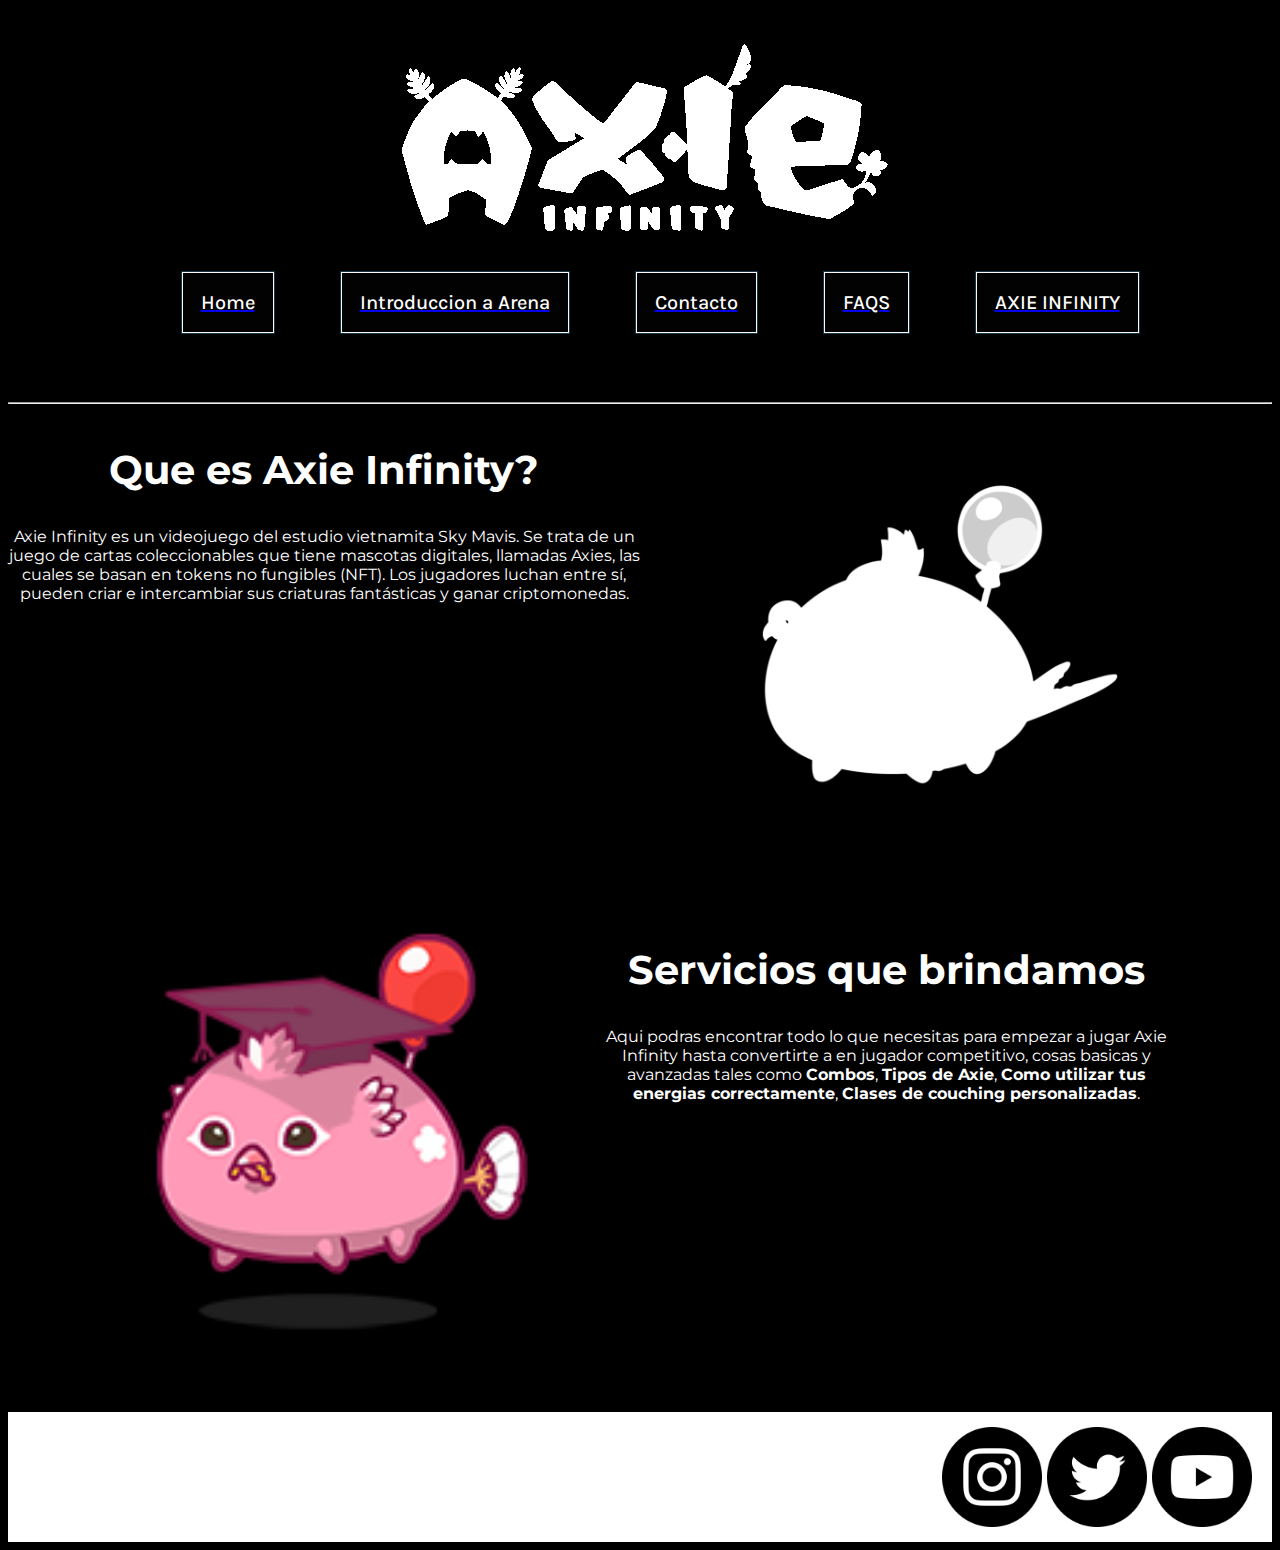
<file: index.html>
<!DOCTYPE html>
<html lang="en">
<head>
    <meta charset="UTF-8">
    <meta http-equiv="X-UA-Compatible" content="IE=edge">
    <meta name="viewport" content="width=device-width, initial-scale=1.0">
    
    <!-- Google Fonts-->

    <link rel="preconnect" href="https://fonts.googleapis.com">
    <link rel="preconnect" href="https://fonts.gstatic.com" crossorigin>
    <link href="https://fonts.googleapis.com/css2?family=Montserrat:wght@300&display=swap" rel="stylesheet">

    <link rel="preconnect" href="https://fonts.googleapis.com">
    <link rel="preconnect" href="https://fonts.gstatic.com" crossorigin>
    <link href="https://fonts.googleapis.com/css2?family=Karla:wght@500&display=swap" rel="stylesheet"> 
    
    <!-- Main CSS -->
    <link rel="stylesheet" href="./css/main.css">
    <title>Axie Infinity Academy Clase02</title>
    
</head>


<body>
    <nav>
        <div>
            <div class="linea2">
            <a href="./index.html">
               <img  src="./public/img/logo.png" alt="banner de axie" id="banner"> </img>
            </a>
            </div>
         
        
            <div>
                <ul class="linea"> <!-- Menu de Navegacion -->

                <li class="linea">
                    <a href="index.html"><div class="boton">Home</div></a>
                </li>
            

                <li class="linea">
                    <a href="pages/axietype.html"><div class="boton"> Introduccion a Arena</div></a> <!-- Introduccion a Batallas -->
                </li>  



                <li class="linea"> 
                    <a href="./pages/contacto.html"><div class="boton">Contacto</div></a>
                </li>



                <li class="linea">
                    <a href="./pages/faqs.html"><div class="boton">FAQS</div></a>
                </li>



                <li class="linea">
                    <a href="https://axieinfinity.com/" target="_blank"><div class="boton">AXIE INFINITY</div></a> <!-- Enlace seguro a la descarga -->
                </li>
                </ul>

             </div>
        </div>   

    </nav>

<hr>



<main> 
    <div id=header> 
        <div> 
            <h2>Que es Axie Infinity?</h2>

            <p>Axie Infinity es un videojuego del estudio vietnamita Sky Mavis. Se trata de un juego de cartas coleccionables que tiene mascotas digitales, llamadas Axies, las cuales se basan en tokens no fungibles (NFT). Los jugadores luchan entre sí, pueden criar e intercambiar sus criaturas fantásticas y ganar criptomonedas.</p>
        
        </div>
        <img src="./public/img/ballon.png"> 
    </div>



<div id=header2> 

    <img src="public/img/scholar.png">
    <div>
        <h2>Servicios que brindamos</h2>
        Aqui podras encontrar todo lo que necesitas para empezar a jugar Axie Infinity hasta convertirte a en jugador competitivo, cosas basicas y avanzadas tales como <span class="negrita">Combos</span>, <span class="negrita">Tipos de Axie</span>, <span class="negrita">Como utilizar tus energias correctamente</span>, <span class="negrita">Clases de couching personalizadas</span>.
    </div>
</div>

</main>

<footer>  
    <div class="redes">

        <div class="imagen">
                <a href="https://www.instagram.com" target="_blank">
                    <img src="./public/img/icono-instagram.png" width="100" height="100"> 
                </a>
            </div>

            <div class="imagen">
                <a href="https://www.twitter.com" target="_blank">
                    <img src="./public/img/icono-twitter.png" width="100" height="100">
                </a>
            </div>

            <div class="imagen">
                <a href="https://www.youtube.com/watch?v=dQw4w9WgXcQ&ab_channel=RickAstley" target="_blank">
                    <img src="./public/img/icono-youtube.png" width="100" height="100">
                </a>
            </div>
        </div>

    </div>
</footer>


    
</body>
</html>
</file>
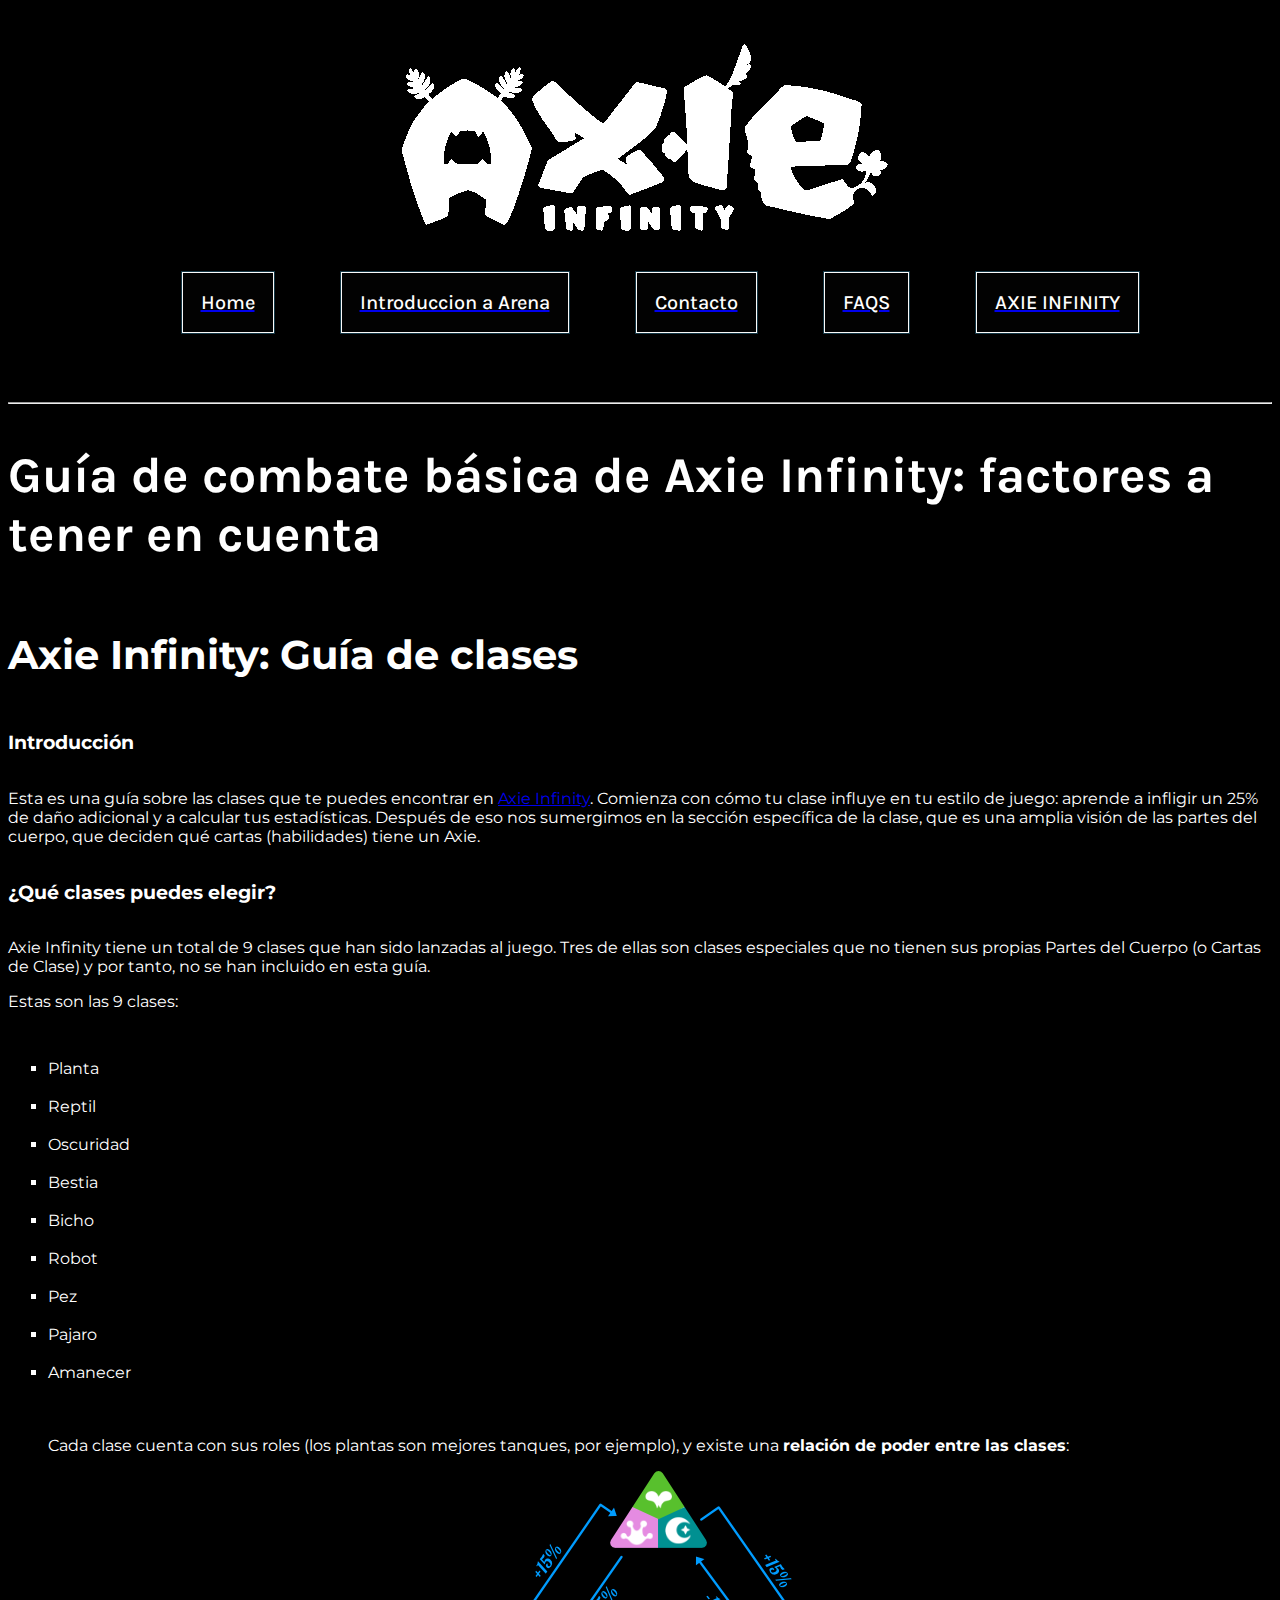
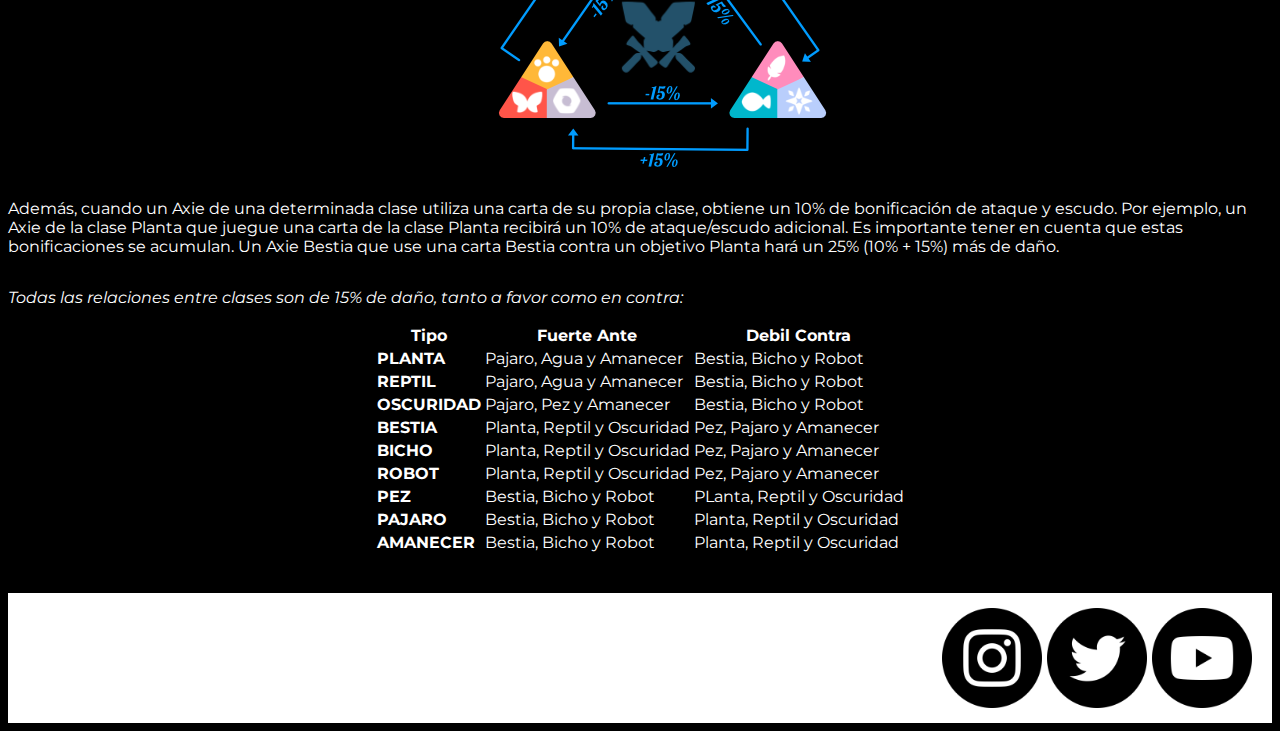
<file: pages/axietype.html>
<!DOCTYPE html>
<html lang="en">
<head>
    <meta charset="UTF-8">
    <meta http-equiv="X-UA-Compatible" content="IE=edge">
    <meta name="viewport" content="width=device-width, initial-scale=1.0">

   <!-- Google Fonts-->

   <link rel="preconnect" href="https://fonts.googleapis.com">
   <link rel="preconnect" href="https://fonts.gstatic.com" crossorigin>
   <link href="https://fonts.googleapis.com/css2?family=Montserrat:wght@300&display=swap" rel="stylesheet">

   <link rel="preconnect" href="https://fonts.googleapis.com">
   <link rel="preconnect" href="https://fonts.gstatic.com" crossorigin>
   <link href="https://fonts.googleapis.com/css2?family=Karla:wght@500&display=swap" rel="stylesheet"> 
    
   
   <!-- Main CSS-->
   <link rel="stylesheet" href="../css/main.css">
    <title>Axie Infinity Academy tp02 Battle</title>
</head>


<body>
    <nav>
        <div>
            <div class="linea2">
            <a href="../index.html">
               <img  src="../public/img/logo.png" alt="banner de axie" id="banner"> </img>
            </a>
            </div>
         
        
            <div>
                <ul class="linea"> <!-- Menu de Navegacion -->

                <li class="linea">
                    <a href="../index.html"><div class="boton">Home</div></a>
                </li>
            

                <li class="linea">
                    <a href="./axietype.html"><div class="boton"> Introduccion a Arena</div></a> <!-- Introduccion a Batallas -->
                </li>  



                <li class="linea"> 
                    <a href="./contacto.html"><div class="boton">Contacto</div></a>
                </li>



                <li class="linea">
                    <a href="./faqs.html"><div class="boton">FAQS</div></a>
                </li>



                <li class="linea">
                    <a href="https://axieinfinity.com/" target="_blank"><div class="boton">AXIE INFINITY</div></a> <!-- Enlace seguro a la descarga -->
                </li>
                </ul>

             </div>
        </div>   

    </nav>

<hr>

<main>
    <h1 class=negrita>Guía de combate básica de Axie Infinity: factores a tener en cuenta</h1>
   
        <h2>Axie Infinity: Guía de clases</h2>

        <h3>Introducción</h3>

<p>Esta es una guía sobre las clases que te puedes encontrar en <a href="https://axieinfinity.com" target="_blank">Axie Infinity</a>. Comienza con cómo tu clase influye en tu estilo de juego: aprende a infligir un 25% de daño adicional y a calcular tus estadísticas. Después de eso nos sumergimos en la sección específica de la clase, que es una amplia visión de las partes del cuerpo, que deciden qué cartas (habilidades) tiene un Axie.</p>


<h3>¿Qué clases puedes elegir?</h3>

<p>Axie Infinity tiene un total de 9 clases que han sido lanzadas al juego. Tres de ellas son clases especiales que no tienen sus propias Partes del Cuerpo (o Cartas de Clase) y por tanto, no se han incluido en esta guía.</p>

Estas son las 9 clases:</p>

        <ul class="list" > 
                <li> Planta</li>
                <br>
                <li> Reptil</li>
                <br>
                <li> Oscuridad</li>
                <br>
                <li> Bestia</li>
                <br>
                <li> Bicho</li>
                <br>
                <li> Robot</li>
                <br>
                <li> Pez</li>
                <br>
                <li> Pajaro</li>
                <br>
                <li> Amanecer</li>

                <br>
                <br>

                <p> Cada clase cuenta con sus roles (los plantas son mejores tanques, por ejemplo), y existe una <strong> relación de poder entre las clases</strong>:</p>
                <div class=center>
                 <img src="../public/img/pvp.png">
                </div>
         </ul>

         <p>Además, cuando un Axie de una determinada clase utiliza una carta de su propia clase, obtiene un 10% de bonificación de ataque y escudo. Por ejemplo, un Axie de la clase Planta que juegue una carta de la clase Planta recibirá un 10% de ataque/escudo adicional.

            Es importante tener en cuenta que estas bonificaciones se acumulan. Un Axie Bestia que use una carta Bestia contra un objetivo Planta hará un 25% (10% + 15%) más de daño.</p>
    

    <p class="cursiva"> Todas las relaciones entre clases son de 15% de daño, tanto a favor como en contra: </p>
<div class=center>
    <table id="tabla"> 
        <tr>
            <th>Tipo</th>
            <th>Fuerte Ante</th>
             <th>Debil Contra</th>
            
        </tr>
        <tr>
            <td class="clase">PLANTA</td>
            <td>Pajaro, Agua y Amanecer</td>
            <td>Bestia, Bicho y Robot</td>
        </tr>

        <tr> 
            <td class="clase">REPTIL</td>
            <td>Pajaro, Agua y Amanecer</td>
            <td>Bestia, Bicho y Robot</td>
        </tr>
    
        <tr> 
            <td class="clase">OSCURIDAD</td>
            <td>Pajaro, Pez y Amanecer</td>
            <td>Bestia, Bicho y Robot</td>
        </tr>
        
        <tr> 
            <td class="clase">BESTIA</td>
            <td> Planta, Reptil y Oscuridad</td>
            <td>Pez, Pajaro y Amanecer</td>
        </tr>

        <tr> 
            <td class="clase">BICHO</td>
            <td> Planta, Reptil y Oscuridad</td>
            <td> Pez, Pajaro y Amanecer</td>
        </tr>

        <tr> 
            <td class="clase">ROBOT</td>
            <td> Planta, Reptil y Oscuridad</td>
            <td> Pez, Pajaro y Amanecer</td>
        </tr>

        <tr> 
            <td class="clase">PEZ</td>
            <td> Bestia, Bicho y Robot</td>
            <td> PLanta, Reptil y Oscuridad</td>
        </tr>

        <tr> 
            <td class="clase">PAJARO</td>
            <td>Bestia, Bicho y Robot</td>
            <td>Planta, Reptil y Oscuridad</td>
        </tr>

        <tr> 
            <td class="clase">AMANECER</td>
            <td>Bestia, Bicho y Robot</td>
            <td>Planta, Reptil y Oscuridad</td>
        </tr>
    </table>  
</div>

<br>
<br>
</main>

<footer>
    <div class="redes">

        <div class="imagen">
                <a href="https://www.instagram.com" target="_blank">
                    <img src="../public/img/icono-instagram.png" width="100" height="100"> 
                </a>
            </div>

            <div class="imagen">
                <a href="https://www.twitter.com" target="_blank">
                    <img src="../public/img/icono-twitter.png" width="100" height="100">
                </a>
            </div>

            <div class="imagen">
                <a href="https://www.youtube.com/watch?v=dQw4w9WgXcQ&ab_channel=RickAstley" target="_blank">
                    <img src="../public/img/icono-youtube.png" width="100" height="100">
                </a>
            </div>
        </div>

    </div>
</footer>
    





</body>
</html>
</file>
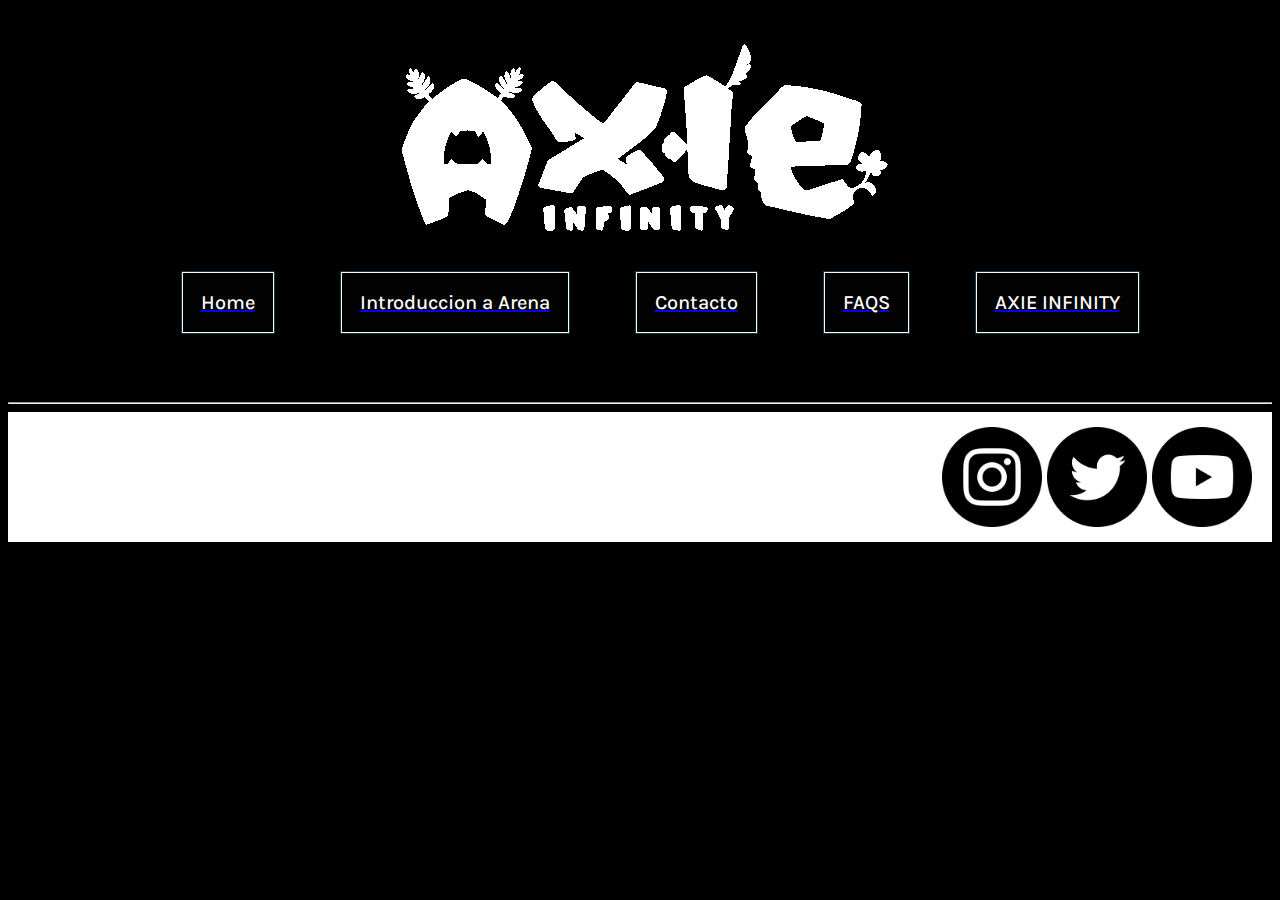
<file: pages/contacto.html>
<!DOCTYPE html>
<html lang="en">
<head>
    <meta charset="UTF-8">
    <meta http-equiv="X-UA-Compatible" content="IE=edge">
    <meta name="viewport" content="width=device-width, initial-scale=1.0">
    
    <!-- Google Fonts-->

    <link rel="preconnect" href="https://fonts.googleapis.com">
    <link rel="preconnect" href="https://fonts.gstatic.com" crossorigin>
    <link href="https://fonts.googleapis.com/css2?family=Montserrat:wght@300&display=swap" rel="stylesheet">

    <link rel="preconnect" href="https://fonts.googleapis.com">
    <link rel="preconnect" href="https://fonts.gstatic.com" crossorigin>
    <link href="https://fonts.googleapis.com/css2?family=Karla:wght@500&display=swap" rel="stylesheet"> 
    
    <!-- Main CSS -->
    <link rel="stylesheet" href="../css/main.css">
    <title>Axie Infinity Academy Clase02</title>
</head>
<body>
    <nav>
        <div>
            <div class="linea2">
            <a href="../index.html">
               <img  src="../public/img/logo.png" alt="banner de axie" id="banner"> </img>
            </a>
            </div>
         
        
            <div>
                <ul class="linea"> <!-- Menu de Navegacion -->

                <li class="linea">
                    <a href="../index.html"><div class="boton">Home</div></a>
                </li>
            

                <li class="linea">
                    <a href="./axietype.html"><div class="boton"> Introduccion a Arena</div></a> <!-- Introduccion a Batallas -->
                </li>  



                <li class="linea"> 
                    <a href="./contacto.html"><div class="boton">Contacto</div></a>
                </li>



                <li class="linea">
                    <a href="./faqs.html"><div class="boton">FAQS</div></a>
                </li>



                <li class="linea">
                    <a href="https://axieinfinity.com/" target="_blank"><div class="boton">AXIE INFINITY</div></a> <!-- Enlace seguro a la descarga -->
                </li>
                </ul>

             </div>
        </div>   

    </nav>

<hr>

<footer>
    <div class="redes">

        <div class="imagen">
                <a href="https://www.instagram.com" target="_blank">
                    <img src="../public/img/icono-instagram.png" width="100" height="100"> 
                </a>
            </div>

            <div class="imagen">
                <a href="https://www.twitter.com" target="_blank">
                    <img src="../public/img/icono-twitter.png" width="100" height="100">
                </a>
            </div>

            <div class="imagen">
                <a href="https://www.youtube.com/watch?v=dQw4w9WgXcQ&ab_channel=RickAstley" target="_blank">
                    <img src="../public/img/icono-youtube.png" width="100" height="100">
                </a>
            </div>
        </div>

    </div>
</footer>
    
</body>
</html>
</file>
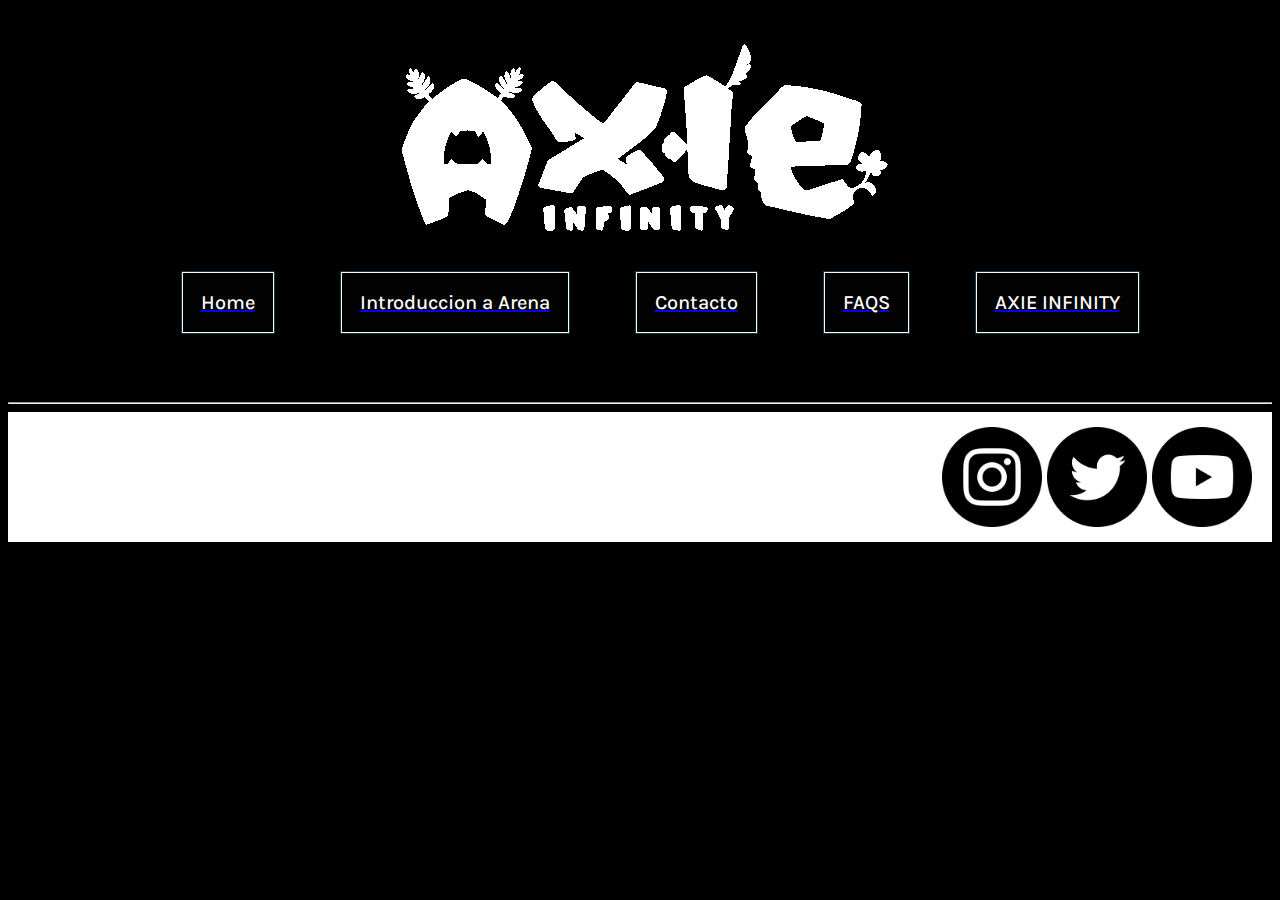
<file: pages/faqs.html>
<!DOCTYPE html>
<html lang="en">
    <head>
        <meta charset="UTF-8">
        <meta http-equiv="X-UA-Compatible" content="IE=edge">
        <meta name="viewport" content="width=device-width, initial-scale=1.0">
        
        <!-- Google Fonts-->
    
        <link rel="preconnect" href="https://fonts.googleapis.com">
        <link rel="preconnect" href="https://fonts.gstatic.com" crossorigin>
        <link href="https://fonts.googleapis.com/css2?family=Montserrat:wght@300&display=swap" rel="stylesheet">
    
        <link rel="preconnect" href="https://fonts.googleapis.com">
        <link rel="preconnect" href="https://fonts.gstatic.com" crossorigin>
        <link href="https://fonts.googleapis.com/css2?family=Karla:wght@500&display=swap" rel="stylesheet"> 
        
        <!-- Main CSS -->
        <link rel="stylesheet" href="../css/main.css">
        <title>Axie Infinity Academy Clase02</title>
    </head>

    <body>
        <nav>
            <div>
                <div class="linea2">
                <a href="../index.html">
                   <img  src="../public/img/logo.png" alt="banner de axie" id="banner"> </img>
                </a>
                </div>
             
            
                <div>
                    <ul class="linea"> <!-- Menu de Navegacion -->
    
                    <li class="linea">
                        <a href="../index.html"><div class="boton">Home</div></a>
                    </li>
                
    
                    <li class="linea">
                        <a href="./axietype.html"><div class="boton"> Introduccion a Arena</div></a> <!-- Introduccion a Batallas -->
                    </li>  
    
    
    
                    <li class="linea"> 
                        <a href="./contacto.html"><div class="boton">Contacto</div></a>
                    </li>
    
    
    
                    <li class="linea">
                        <a href="./faqs.html"><div class="boton">FAQS</div></a>
                    </li>
    
    
    
                    <li class="linea">
                        <a href="https://axieinfinity.com/" target="_blank"><div class="boton">AXIE INFINITY</div></a> <!-- Enlace seguro a la descarga -->
                    </li>
                    </ul>
    
                 </div>
            </div>   
    
        </nav>
    
    <hr>

    <footer> 
        <div class="redes">

            <div class="imagen">
                    <a href="https://www.instagram.com" target="_blank">
                        <img src="../public/img/icono-instagram.png" width="100" height="100"> 
                    </a>
                </div>
    
                <div class="imagen">
                    <a href="https://www.twitter.com" target="_blank">
                        <img src="../public/img/icono-twitter.png" width="100" height="100">
                    </a>
                </div>
    
                <div class="imagen">
                    <a href="https://www.youtube.com/watch?v=dQw4w9WgXcQ&ab_channel=RickAstley" target="_blank">
                        <img src="../public/img/icono-youtube.png" width="100" height="100">
                    </a>
                </div>
            </div>
    
        </div>
    </footer>
</body>
</html>
</file>
<file: css/main.css>
h1 {
    font-size: 50px;
    font-family: 'Karla', sans-serif;
    color: white;
}

h2 {
    text-decoration: black;
    font-size: 40px;
    font-weight: bold;
}

#header {

background-color: black;
color: white;
display: flex;
flex-direction: row;
height: 50vh;
}

#header div {
    width: 50%;
    text-align: center;
}

#header2 {

    background-color: black;
    color: white;
    text-decoration-color: white;
    display: flex;
    flex-direction: row;
    padding: 50px;
    height: 50vh;
    }
    
#header2 div {
        width: 50%;
        text-align: center;
    }


.negrita {
    font-weight: bolder;
}

.cursiva {
    font-style: italic;
}

.linea {
border-bottom: white;
font-size: 20px;
text-decoration: white;
background-color: black;
display: flex; flex-direction: row;
font-family: 'Karla', sans-serif;
justify-content: space-around;
height:10px;
}

.linea2 {
    border-bottom: white;
    display: flex; flex-direction: row;
    font-family: 'Karla', sans-serif;
    justify-content: space-around;
    padding-bottom: 10px;
    margin-top: -60px;
    }


.list {
    list-style-type: square;  
}

.clase {
    
    font-weight: bold;
}

body {
    color: white;
     /* 
    background: url(..//public/img/back2.png); 
    background-attachment: fixed; */
    background-color: black;
    font-family: 'Montserrat', sans-serif;

    grid-template-areas: 
    "nav nav nav nav"
    "nav nav nav nav"
    "main main main main"
    "main main main main"
    "footer footer footer footer";
    
}


nav {
    grid-area: nav;
    background-color: black;
    padding: 50px;
    margin: 50px;
   
}

main {
    grid-area: main;
    background-color: black;

    display: grid;
    
}

footer {
    grid-area: footer;
    background-color: white;
    color: black;
    padding: 15px;
    
}


.center {
    display: flex;
    justify-content: center;
    
}


.boton {
    color: #fff !important;
    font-size: 20px;
    font-weight: 500;
    padding: 0.9em 0.9em;
    background: #020202;
    /*position: relative; */
    border: 1px solid #fafafa;
    outline: 1px solid;
    outline-color: rgba(49, 138, 172, 0.4);
    transition: all 1s cubic-bezier(0.19, 1, 0.22, 1);
  }

  .boton:hover {
    box-shadow: inset 0 0 20px rgba(230, 233, 235, 0.5), 0 0 20px rgba(255, 255, 255, 0.4);
    outline-color: rgba(49, 138, 172, 0);
    outline-offset: 80px;
    text-shadow: 1px 1px 6px #fff;

  }

.redes {
    display: flex;
    justify-content: right;
}

.imagen {
width: 100px;
height: 100px;
background: rgb(255, 255, 255);
margin-right: 5px;

}

/*
.imagen:hover {
    filter: opacity(.5);
}
*/
   
.imagen:hover {filter: blur(1.2px);}
</file>
